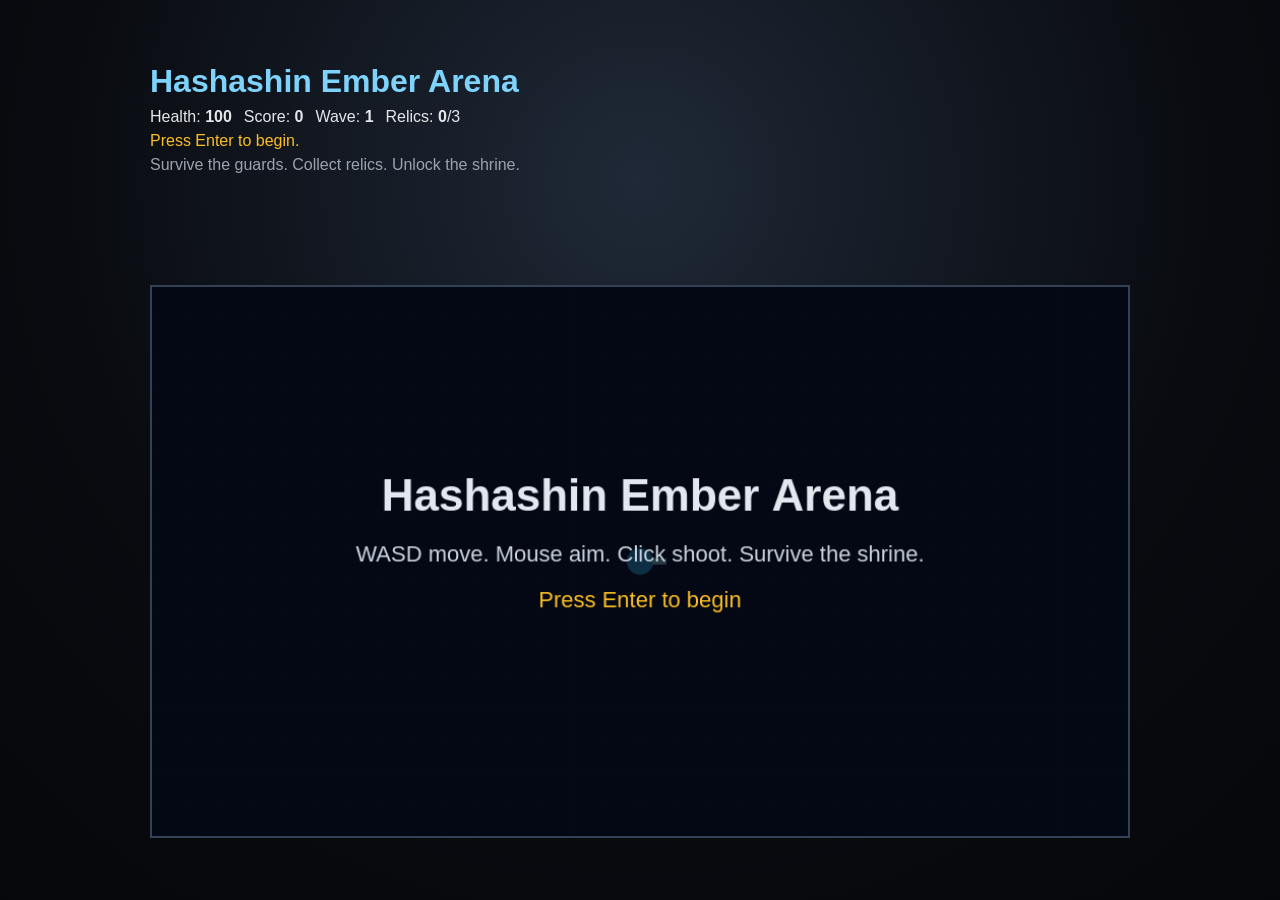
<file: index.html>
<!DOCTYPE html>
<html lang="en">
  <head>
    <meta charset="UTF-8" />
    <meta name="viewport" content="width=device-width, initial-scale=1.0" />
    <title>Hashashin Ember Arena</title>
    <link rel="stylesheet" href="style.css" />
  </head>
  <body>
    <div class="hud">
      <h1>Hashashin Ember Arena</h1>
      <div class="stats">
        <span>Health: <strong id="health">100</strong></span>
        <span>Score: <strong id="score">0</strong></span>
        <span>Wave: <strong id="wave">1</strong></span>
        <span>Relics: <strong id="relics">0</strong>/3</span>
      </div>
      <p id="status">Press Enter to begin.</p>
      <p class="goal">Survive the guards. Collect relics. Unlock the shrine.</p>
    </div>

    <canvas id="game" width="960" height="540"></canvas>

    <script src="game.js"></script>
  </body>
</html>
</file>
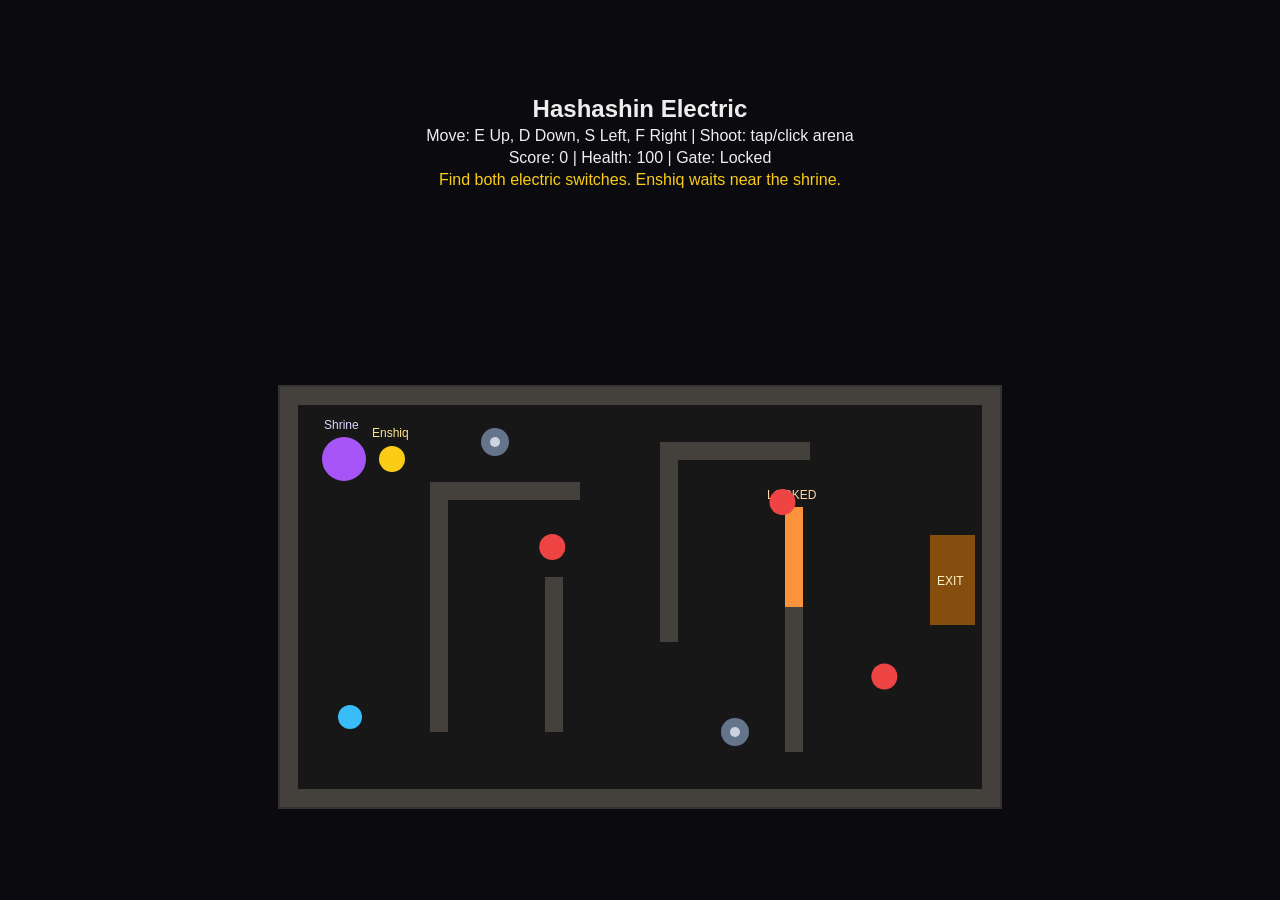
<file: hashashin-electric.html>
<!DOCTYPE html>
<html lang="en">
  <head>
    <meta charset="UTF-8" />
    <meta name="viewport" content="width=device-width, initial-scale=1.0, maximum-scale=1.0, user-scalable=no" />
    <title>Hashashin Electric</title>
    <style>
      * { box-sizing: border-box; }
      html, body { margin: 0; width: 100%; height: 100%; overflow: hidden; background: #0b0b0f; color: #eee; font-family: Arial, sans-serif; }
      body { display: grid; place-items: center; gap: 8px; }
      .ui { text-align: center; max-width: 96vw; }
      h1, p { margin: 4px 0; }
      h1 { font-size: 24px; }
      #game { border: 2px solid #333; background: #171717; cursor: crosshair; outline: none; max-width: 96vw; max-height: 70vh; }
      #restart { margin-top: 6px; padding: 8px 14px; border: none; border-radius: 6px; background: #f97316; color: #fff; font-weight: 700; }
      #status { min-height: 20px; color: #facc15; }
    </style>
  </head>
  <body>
    <div class="ui">
      <h1>Hashashin Electric</h1>
      <p>Move: E Up, D Down, S Left, F Right | Shoot: tap/click arena</p>
      <p>Score: <span id="score">0</span> | Health: <span id="health">100</span> | Gate: <span id="gate">Locked</span></p>
      <button id="restart" hidden>Restart</button>
      <p id="status">Find both electric switches. Enshiq waits near the shrine.</p>
    </div>

    <canvas id="game" width="720" height="420" tabindex="0" aria-label="Hashashin Electric game canvas"></canvas>

    <script>
      const canvas = document.getElementById('game');
      const ctx = canvas.getContext('2d');
      const scoreEl = document.getElementById('score');
      const healthEl = document.getElementById('health');
      const gateEl = document.getElementById('gate');
      const statusEl = document.getElementById('status');
      const restartBtn = document.getElementById('restart');

      const keys = {};
      let score = 0;
      let gameOver = false;
      let victory = false;

      const player = { x: 70, y: 330, r: 12, speed: 2.35, health: 100 };
      const fireballs = [];
      const shrine = { x: 64, y: 72, r: 22 };
      const enshiq = { x: 112, y: 72, r: 13 };

      const walls = [
        { x: 0, y: 0, w: 720, h: 18 }, { x: 0, y: 402, w: 720, h: 18 },
        { x: 0, y: 0, w: 18, h: 420 }, { x: 702, y: 0, w: 18, h: 420 },
        { x: 150, y: 95, w: 18, h: 250 }, { x: 150, y: 95, w: 150, h: 18 },
        { x: 265, y: 190, w: 18, h: 155 }, { x: 380, y: 55, w: 18, h: 200 },
        { x: 505, y: 220, w: 18, h: 145 }, { x: 380, y: 55, w: 150, h: 18 },
      ];
      const gate = { x: 505, y: 120, w: 18, h: 100 };
      const exitZone = { x: 650, y: 148, w: 45, h: 90 };
      const switches = [
        { x: 215, y: 55, r: 14, active: false, name: 'North sign' },
        { x: 455, y: 345, r: 14, active: false, name: 'South sign' },
      ];
      const enemies = [
        { x: 225, y: 160, startX: 225, startY: 160, endX: 340, endY: 160, r: 13, speed: 1.05, alive: true, t: 0, dir: 1 },
        { x: 430, y: 115, startX: 430, startY: 115, endX: 610, endY: 115, r: 13, speed: 1.15, alive: true, t: 0, dir: 1 },
        { x: 575, y: 315, startX: 575, startY: 315, endX: 650, endY: 250, r: 13, speed: 1.05, alive: true, t: 0, dir: 1 },
      ];

      function isGateOpen() { return switches.every((s) => s.active); }
      function focusGame() { canvas.focus(); }
      focusGame();
      window.addEventListener('load', focusGame);
      document.body.addEventListener('pointerdown', focusGame);
      canvas.addEventListener('pointerdown', focusGame);

      function resetGame() {
        score = 0; gameOver = false; victory = false;
        player.x = 70; player.y = 330; player.health = 100;
        fireballs.length = 0;
        switches.forEach((s) => { s.active = false; });
        enemies.forEach((enemy) => { enemy.x = enemy.startX; enemy.y = enemy.startY; enemy.alive = true; enemy.t = 0; enemy.dir = 1; });
        for (const key of Object.keys(keys)) keys[key] = false;
        scoreEl.textContent = score;
        healthEl.textContent = player.health;
        gateEl.textContent = 'Locked';
        statusEl.textContent = 'Find both electric switches. Enshiq waits near the shrine.';
        restartBtn.hidden = true;
        focusGame();
      }

      function setKey(event, isDown) {
        const key = event.key.toLowerCase();
        keys[key] = isDown;
        if (['e', 's', 'd', 'f', 'arrowup', 'arrowdown', 'arrowleft', 'arrowright', ' '].includes(key)) {
          event.preventDefault(); event.stopPropagation();
        }
      }
      window.addEventListener('keydown', (event) => setKey(event, true), { capture: true });
      window.addEventListener('keyup', (event) => setKey(event, false), { capture: true });
      window.addEventListener('touchmove', (event) => event.preventDefault(), { passive: false });

      function shootAt(mx, my) {
        if (gameOver) return;
        const dx = mx - player.x; const dy = my - player.y; const len = Math.hypot(dx, dy) || 1;
        fireballs.push({ x: player.x, y: player.y, vx: (dx / len) * 5.2, vy: (dy / len) * 5.2, r: 5 });
      }
      canvas.addEventListener('pointerdown', (event) => {
        const rect = canvas.getBoundingClientRect();
        const scaleX = canvas.width / rect.width;
        const scaleY = canvas.height / rect.height;
        shootAt((event.clientX - rect.left) * scaleX, (event.clientY - rect.top) * scaleY);
      });
      restartBtn.addEventListener('click', resetGame);

      function circleRectHit(circle, rect) {
        const nearestX = Math.max(rect.x, Math.min(circle.x, rect.x + rect.w));
        const nearestY = Math.max(rect.y, Math.min(circle.y, rect.y + rect.h));
        return Math.hypot(circle.x - nearestX, circle.y - nearestY) < circle.r;
      }
      function blocked(x, y) {
        const circle = { x, y, r: player.r };
        const solidRects = isGateOpen() ? walls : walls.concat(gate);
        return solidRects.some((rect) => circleRectHit(circle, rect));
      }
      function movePlayer(dx, dy) {
        const nextX = player.x + dx; if (!blocked(nextX, player.y)) player.x = nextX;
        const nextY = player.y + dy; if (!blocked(player.x, nextY)) player.y = nextY;
      }
      function updatePlayer() {
        let dx = 0; let dy = 0;
        if (keys.e) dy -= player.speed; if (keys.d) dy += player.speed; if (keys.s) dx -= player.speed; if (keys.f) dx += player.speed;
        movePlayer(dx, dy);
      }
      function updateSwitches() {
        switches.forEach((sw) => {
          if (!sw.active && Math.hypot(player.x - sw.x, player.y - sw.y) < player.r + sw.r + 4) {
            sw.active = true; statusEl.textContent = `${sw.name} awakened. The circuit hums.`;
          }
        });
        gateEl.textContent = isGateOpen() ? 'Open' : 'Locked';
      }
      function moveEnemy(enemy) {
        const distToPlayer = Math.hypot(player.x - enemy.x, player.y - enemy.y);
        let targetX; let targetY;
        if (distToPlayer < 145) { targetX = player.x; targetY = player.y; }
        else {
          enemy.t += 0.006 * enemy.dir;
          if (enemy.t >= 1) { enemy.t = 1; enemy.dir = -1; }
          if (enemy.t <= 0) { enemy.t = 0; enemy.dir = 1; }
          targetX = enemy.startX + (enemy.endX - enemy.startX) * enemy.t;
          targetY = enemy.startY + (enemy.endY - enemy.startY) * enemy.t;
        }
        const dx = targetX - enemy.x; const dy = targetY - enemy.y; const len = Math.hypot(dx, dy) || 1;
        enemy.x += (dx / len) * enemy.speed; enemy.y += (dy / len) * enemy.speed;
        if (distToPlayer < enemy.r + player.r) { player.health -= 0.35; healthEl.textContent = Math.max(0, Math.floor(player.health)); }
      }
      function updateEnemies() {
        enemies.filter((enemy) => enemy.alive).forEach(moveEnemy);
        if (player.health <= 0) { gameOver = true; statusEl.textContent = 'Game Over. The guards overwhelmed you.'; restartBtn.hidden = false; }
      }
      function updateFireballs() {
        fireballs.forEach((fireball) => { fireball.x += fireball.vx; fireball.y += fireball.vy; });
        for (let i = fireballs.length - 1; i >= 0; i--) {
          const fireball = fireballs[i];
          const out = fireball.x < -10 || fireball.x > canvas.width + 10 || fireball.y < -10 || fireball.y > canvas.height + 10;
          const hitWall = walls.some((rect) => circleRectHit(fireball, rect)) || (!isGateOpen() && circleRectHit(fireball, gate));
          if (out || hitWall) { fireballs.splice(i, 1); continue; }
          for (const enemy of enemies) {
            if (enemy.alive && Math.hypot(fireball.x - enemy.x, fireball.y - enemy.y) < fireball.r + enemy.r) {
              enemy.alive = false; fireballs.splice(i, 1); score += 1; scoreEl.textContent = score;
              statusEl.textContent = 'Guard dropped a hint: both signs must glow before the gate opens.';
              break;
            }
          }
        }
      }
      function updateStoryStatus() {
        if (Math.hypot(player.x - enshiq.x, player.y - enshiq.y) < 48) statusEl.textContent = 'Enshiq: Power must flow through both signs before the gate wakes.';
        if (isGateOpen() && !victory) statusEl.textContent = 'The gate is open. Reach the gold exit zone.';
        if (isGateOpen() && circleRectHit(player, exitZone)) { victory = true; gameOver = true; statusEl.textContent = 'Level clear. Shrine circuit restored.'; restartBtn.hidden = false; }
      }
      function update() { if (gameOver) return; updatePlayer(); updateSwitches(); updateEnemies(); updateFireballs(); updateStoryStatus(); }

      function drawRect(rect, color) { ctx.fillStyle = color; ctx.fillRect(rect.x, rect.y, rect.w, rect.h); }
      function drawCircle(x, y, r, color) { ctx.beginPath(); ctx.arc(x, y, r, 0, Math.PI * 2); ctx.fillStyle = color; ctx.fill(); }
      function drawText(text, x, y, color = '#e5e7eb') { ctx.fillStyle = color; ctx.font = '12px Arial'; ctx.fillText(text, x, y); }
      function draw() {
        ctx.clearRect(0, 0, canvas.width, canvas.height);
        drawRect(exitZone, '#854d0e'); drawText('EXIT', exitZone.x + 7, exitZone.y + 50, '#fef3c7');
        drawCircle(shrine.x, shrine.y, shrine.r, '#a855f7'); drawText('Shrine', shrine.x - 20, shrine.y - 30, '#ddd6fe');
        drawCircle(enshiq.x, enshiq.y, enshiq.r, '#facc15'); drawText('Enshiq', enshiq.x - 20, enshiq.y - 22, '#fde68a');
        walls.forEach((wall) => drawRect(wall, '#44403c'));
        if (!isGateOpen()) { drawRect(gate, '#fb923c'); drawText('LOCKED', gate.x - 18, gate.y - 8, '#fed7aa'); }
        else { ctx.strokeStyle = '#22c55e'; ctx.lineWidth = 3; ctx.strokeRect(gate.x, gate.y, gate.w, gate.h); drawText('OPEN', gate.x - 10, gate.y - 8, '#bbf7d0'); }
        switches.forEach((sw) => { drawCircle(sw.x, sw.y, sw.r, sw.active ? '#22c55e' : '#64748b'); drawCircle(sw.x, sw.y, 5, sw.active ? '#bbf7d0' : '#cbd5e1'); });
        enemies.forEach((enemy) => { if (enemy.alive) drawCircle(enemy.x, enemy.y, enemy.r, '#ef4444'); });
        fireballs.forEach((fireball) => drawCircle(fireball.x, fireball.y, fireball.r, '#fb923c'));
        drawCircle(player.x, player.y, player.r, '#38bdf8');
      }
      function loop() { update(); draw(); requestAnimationFrame(loop); }
      requestAnimationFrame(loop);
    </script>
  </body>
</html>
</file>
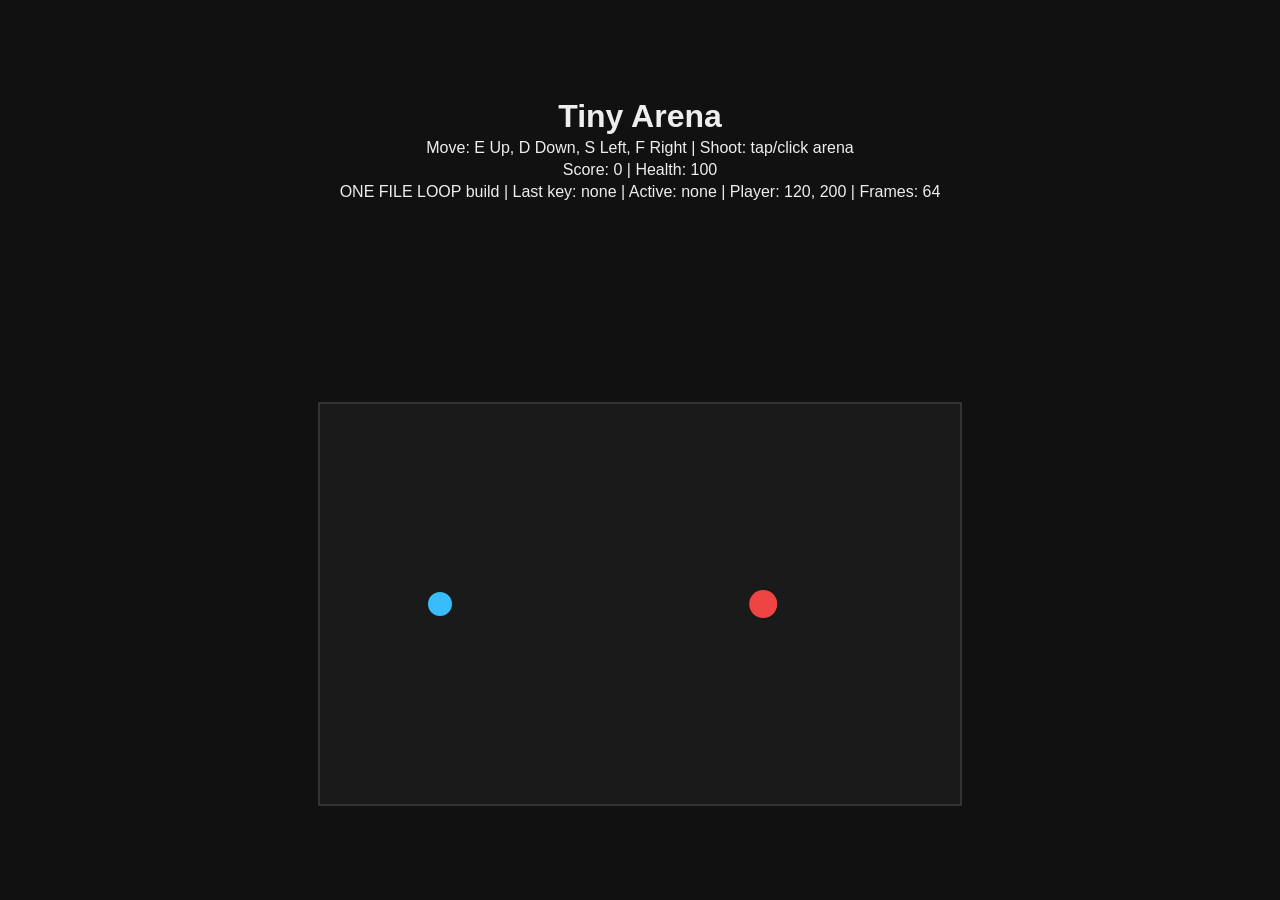
<file: one-loop.html>
<!DOCTYPE html>
<html lang="en">
  <head>
    <meta charset="UTF-8" />
    <meta
      name="viewport"
      content="width=device-width, initial-scale=1.0, maximum-scale=1.0, user-scalable=no"
    />
    <title>Tiny Arena - One Loop</title>
    <style>
      * { box-sizing: border-box; }
      html, body {
        margin: 0;
        width: 100%;
        height: 100%;
        overflow: hidden;
        background: #111;
        color: #eee;
        font-family: Arial, sans-serif;
      }
      body {
        display: grid;
        place-items: center;
        gap: 8px;
      }
      .ui {
        text-align: center;
      }
      h1, p {
        margin: 4px 0;
      }
      #game {
        border: 2px solid #333;
        background: #1a1a1a;
        cursor: crosshair;
        outline: none;
        max-width: 96vw;
        max-height: 70vh;
      }
      #restart {
        margin-top: 6px;
        padding: 8px 14px;
        border: none;
        border-radius: 6px;
        background: #f97316;
        color: #fff;
        font-weight: 700;
      }
    </style>
  </head>
  <body>
    <div class="ui">
      <h1>Tiny Arena</h1>
      <p>Move: E Up, D Down, S Left, F Right | Shoot: tap/click arena</p>
      <p>Score: <span id="score">0</span> | Health: <span id="health">100</span></p>
      <p id="debug">ONE FILE LOOP build loading...</p>
      <button id="restart" hidden>Restart</button>
      <p id="status"></p>
    </div>

    <canvas id="game" width="640" height="400" tabindex="0" aria-label="Tiny Arena game canvas"></canvas>

    <script>
      const canvas = document.getElementById('game');
      const ctx = canvas.getContext('2d');

      const scoreEl = document.getElementById('score');
      const healthEl = document.getElementById('health');
      const statusEl = document.getElementById('status');
      const restartBtn = document.getElementById('restart');
      const debugEl = document.getElementById('debug');

      const keys = {};
      let lastKey = 'none';
      let score = 0;
      let gameOver = false;
      let frames = 0;

      const player = {
        x: 120,
        y: 200,
        r: 12,
        speed: 2.6,
        health: 100,
      };

      const enemy = {
        x: 520,
        y: 200,
        r: 14,
        speed: 1.2,
        alive: true,
      };

      const fireballs = [];

      function updateDebug() {
        const active = Object.keys(keys).filter((key) => keys[key]).join(', ') || 'none';
        debugEl.textContent = `ONE FILE LOOP build | Last key: ${lastKey} | Active: ${active} | Player: ${Math.round(player.x)}, ${Math.round(player.y)} | Frames: ${frames}`;
      }

      function focusGame() {
        canvas.focus();
        updateDebug();
      }

      focusGame();
      window.addEventListener('load', focusGame);
      document.body.addEventListener('pointerdown', focusGame);
      canvas.addEventListener('pointerdown', focusGame);

      function resetGame() {
        score = 0;
        gameOver = false;
        player.x = 120;
        player.y = 200;
        player.health = 100;
        enemy.x = 520;
        enemy.y = 200;
        enemy.alive = true;
        fireballs.length = 0;

        for (const key of Object.keys(keys)) {
          keys[key] = false;
        }

        scoreEl.textContent = score;
        healthEl.textContent = player.health;
        statusEl.textContent = '';
        restartBtn.hidden = true;
        focusGame();
      }

      function setKey(e, isDown) {
        const key = e.key.toLowerCase();
        keys[key] = isDown;
        lastKey = `${key} ${isDown ? 'down' : 'up'}`;
        updateDebug();

        if (['e', 's', 'd', 'f', 'arrowup', 'arrowdown', 'arrowleft', 'arrowright', ' '].includes(key)) {
          e.preventDefault();
          e.stopPropagation();
        }
      }

      window.addEventListener('keydown', (e) => setKey(e, true), { capture: true });
      window.addEventListener('keyup', (e) => setKey(e, false), { capture: true });

      window.addEventListener('touchmove', (e) => e.preventDefault(), { passive: false });

      canvas.addEventListener('pointerdown', (e) => {
        if (gameOver) return;

        const rect = canvas.getBoundingClientRect();
        const scaleX = canvas.width / rect.width;
        const scaleY = canvas.height / rect.height;
        const mx = (e.clientX - rect.left) * scaleX;
        const my = (e.clientY - rect.top) * scaleY;
        const dx = mx - player.x;
        const dy = my - player.y;
        const len = Math.hypot(dx, dy) || 1;

        fireballs.push({
          x: player.x,
          y: player.y,
          vx: (dx / len) * 5,
          vy: (dy / len) * 5,
          r: 5,
        });
      });

      restartBtn.addEventListener('click', resetGame);

      function update() {
        frames += 1;

        if (gameOver) {
          updateDebug();
          return;
        }

        if (keys.e) player.y -= player.speed;
        if (keys.d) player.y += player.speed;
        if (keys.s) player.x -= player.speed;
        if (keys.f) player.x += player.speed;

        player.x = Math.max(player.r, Math.min(canvas.width - player.r, player.x));
        player.y = Math.max(player.r, Math.min(canvas.height - player.r, player.y));

        if (enemy.alive) {
          const dx = player.x - enemy.x;
          const dy = player.y - enemy.y;
          const len = Math.hypot(dx, dy) || 1;
          enemy.x += (dx / len) * enemy.speed;
          enemy.y += (dy / len) * enemy.speed;

          const touchDist = player.r + enemy.r;
          if (Math.hypot(dx, dy) < touchDist) {
            player.health -= 0.5;
            healthEl.textContent = Math.max(0, Math.floor(player.health));
          }

          if (player.health <= 0) {
            gameOver = true;
            statusEl.textContent = 'Game Over!';
            restartBtn.hidden = false;
            updateDebug();
            return;
          }
        }

        fireballs.forEach((fireball) => {
          fireball.x += fireball.vx;
          fireball.y += fireball.vy;
        });

        for (let i = fireballs.length - 1; i >= 0; i--) {
          const fireball = fireballs[i];
          const out =
            fireball.x < -10 ||
            fireball.x > canvas.width + 10 ||
            fireball.y < -10 ||
            fireball.y > canvas.height + 10;

          if (out) {
            fireballs.splice(i, 1);
            continue;
          }

          if (enemy.alive) {
            const hit = Math.hypot(fireball.x - enemy.x, fireball.y - enemy.y) < fireball.r + enemy.r;
            if (hit) {
              enemy.alive = false;
              gameOver = true;
              fireballs.splice(i, 1);
              score += 1;
              scoreEl.textContent = score;
              statusEl.textContent = 'Enemy defeated! You win. Press Restart to play again.';
              restartBtn.hidden = false;
            }
          }
        }

        updateDebug();
      }

      function drawCircle(x, y, r, color) {
        ctx.beginPath();
        ctx.arc(x, y, r, 0, Math.PI * 2);
        ctx.fillStyle = color;
        ctx.fill();
      }

      function draw() {
        ctx.clearRect(0, 0, canvas.width, canvas.height);
        drawCircle(player.x, player.y, player.r, '#38bdf8');

        if (enemy.alive) {
          drawCircle(enemy.x, enemy.y, enemy.r, '#ef4444');
        }

        fireballs.forEach((fireball) => drawCircle(fireball.x, fireball.y, fireball.r, '#fb923c'));
      }

      function loop() {
        update();
        draw();
        requestAnimationFrame(loop);
      }

      requestAnimationFrame(loop);
    </script>
  </body>
</html>
</file>
<file: style.css>
* {
  box-sizing: border-box;
}

body {
  margin: 0;
  min-height: 100vh;
  background: radial-gradient(circle at 50% 20%, #1f2937 0%, #090b10 60%, #05070b 100%);
  color: #e5e7eb;
  font-family: Arial, Helvetica, sans-serif;
  display: grid;
  place-items: center;
  padding: 16px;
}

.hud {
  width: min(980px, 96vw);
  margin-bottom: 8px;
}

h1 {
  margin: 0 0 8px;
  color: #7dd3fc;
}

.stats {
  display: flex;
  flex-wrap: wrap;
  gap: 12px;
  margin-bottom: 6px;
}

#status {
  margin: 0;
  color: #fbbf24;
  min-height: 20px;
}

.goal {
  margin: 4px 0 10px;
  color: #9ca3af;
}

#game {
  width: min(980px, 96vw);
  border: 2px solid #334155;
  background: #0b0f18;
  cursor: crosshair;
}
</file>
